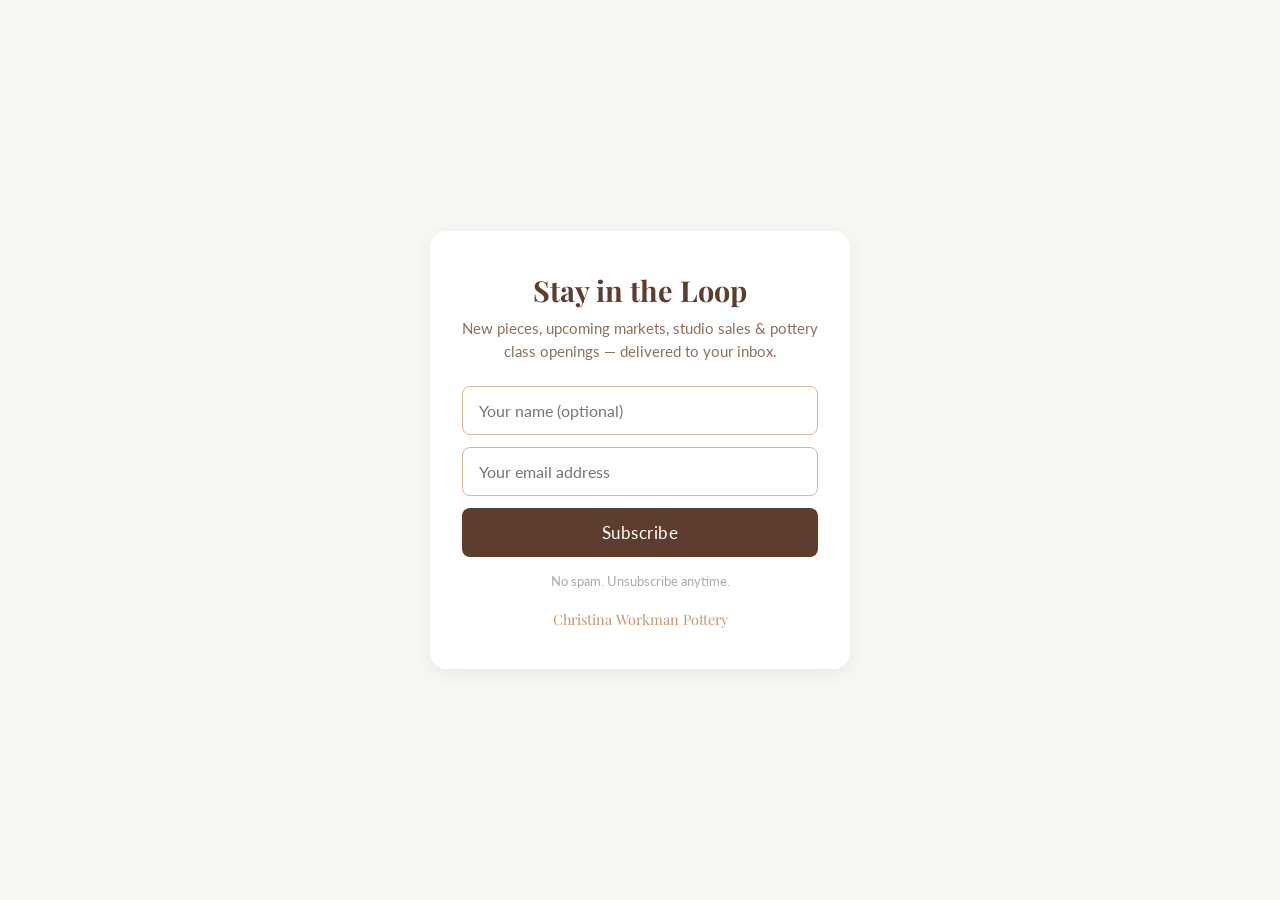
<file: docs/subscribe.html>
<!DOCTYPE html>
<html lang="en">
<head>
<meta charset="UTF-8">
<meta name="viewport" content="width=device-width, initial-scale=1.0">
<title>Join the Mailing List - Christina Workman Pottery</title>
<style>
  @import url('https://fonts.googleapis.com/css2?family=Playfair+Display:wght@400;600;700&family=Lato:wght@300;400;500&display=swap');
  * { margin: 0; padding: 0; box-sizing: border-box; }
  body {
    font-family: 'Lato', sans-serif;
    min-height: 100vh;
    display: flex;
    align-items: center;
    justify-content: center;
    background: #faf8f5;
    padding: 20px;
  }
  .card {
    background: #fff;
    border-radius: 16px;
    padding: 40px 32px;
    max-width: 420px;
    width: 100%;
    text-align: center;
    box-shadow: 0 4px 24px rgba(0,0,0,0.08);
  }
  h1 {
    font-family: 'Playfair Display', serif;
    font-size: 1.8rem;
    color: #5C3D2E;
    margin-bottom: 8px;
  }
  .sub {
    color: #8B6F5C;
    font-size: 0.95rem;
    margin-bottom: 24px;
    line-height: 1.5;
  }
  input[type="text"], input[type="email"] {
    width: 100%;
    padding: 14px 16px;
    border: 1.5px solid #D4B896;
    border-radius: 8px;
    font-size: 1rem;
    font-family: inherit;
    margin-bottom: 12px;
    outline: none;
  }
  input:focus { border-color: #5C3D2E; }
  button {
    width: 100%;
    padding: 14px;
    background: #5C3D2E;
    color: #fff;
    border: none;
    border-radius: 8px;
    font-size: 1.05rem;
    font-family: inherit;
    cursor: pointer;
    letter-spacing: 0.5px;
  }
  button:active { background: #4a3124; }
  .feedback {
    display: none;
    margin-top: 16px;
    padding: 14px;
    border-radius: 8px;
    background: #e8f5e9;
    color: #2e7d32;
    border: 1px solid #4caf50;
    font-size: 0.95rem;
  }
  .feedback.error {
    background: #fce4ec;
    color: #c62828;
    border-color: #e57373;
  }
  .note {
    font-size: 0.8rem;
    color: #aaa;
    margin-top: 16px;
  }
  .brand {
    margin-top: 20px;
    font-family: 'Playfair Display', serif;
    color: #C4956A;
    font-size: 0.9rem;
  }
</style>
</head>
<body>
<div class="card">
  <h1>Stay in the Loop</h1>
  <p class="sub">New pieces, upcoming markets, studio sales & pottery class openings — delivered to your inbox.</p>
  <form id="signupForm">
    <input type="text" id="name" placeholder="Your name (optional)">
    <input type="email" id="email" placeholder="Your email address" required>
    <button type="submit">Subscribe</button>
  </form>
  <div class="feedback" id="feedback"></div>
  <p class="note">No spam. Unsubscribe anytime.</p>
  <div class="brand">Christina Workman Pottery</div>
</div>
<script>
document.getElementById('signupForm').addEventListener('submit', async function(e) {
  e.preventDefault();
  const email = document.getElementById('email').value;
  const name = document.getElementById('name').value;
  const fb = document.getElementById('feedback');
  if (!email) return;
  try {
    const res = await fetch('https://lucehealing.com/api/newsletter/subscribe', {
      method: 'POST',
      headers: { 'Content-Type': 'application/json' },
      body: JSON.stringify({ email, name, source: 'christina-workman-pottery' })
    });
    const data = await res.json();
    fb.className = 'feedback';
    fb.textContent = data.success ? '✓ You\'re in! Thanks for subscribing.' : (data.error || 'Something went wrong.');
    if (!data.success) fb.classList.add('error');
    fb.style.display = 'block';
    if (data.success) { document.getElementById('email').value = ''; document.getElementById('name').value = ''; }
  } catch (err) {
    fb.className = 'feedback error';
    fb.textContent = 'Connection error. Please try again.';
    fb.style.display = 'block';
  }
});
</script>
</body>
</html>
</file>
